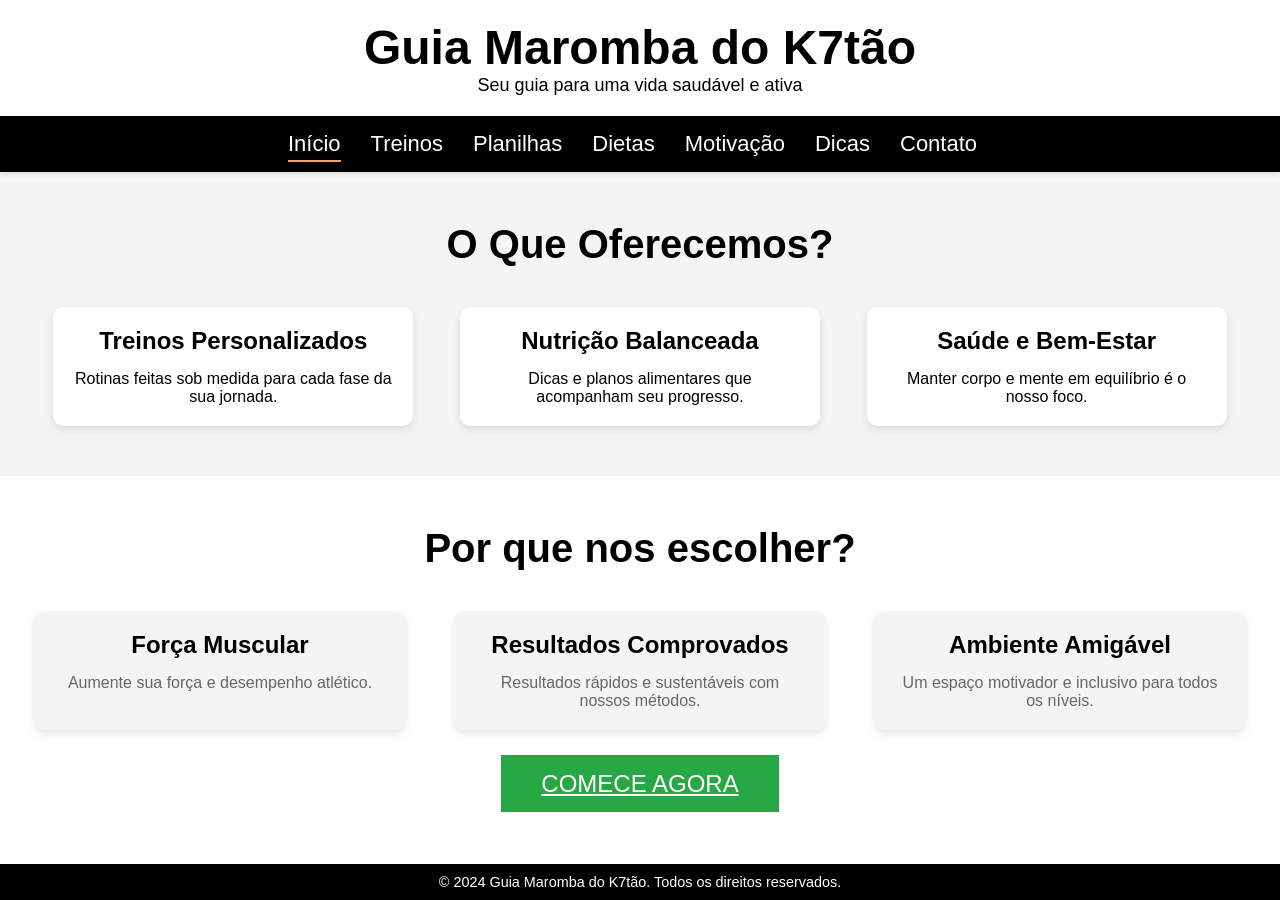
<file: Guia-Maromba-do-K7tao/index.html>
<!DOCTYPE html>
<html lang="pt-BR">

<head>
    <meta charset="UTF-8">
    <meta name="viewport" content="width=device-width, initial-scale=1.0">
    <title>Contato - Guia Maromba do K7tão</title>
    <style>
        /* Reset básico */
        * {
            margin: 0;
            padding: 0;
            box-sizing: border-box;
        }

        body {
            font-family: 'Lato', Arial, sans-serif;
            background-color: #fff;
            color: #000;
        }

        .hero-section {
            position: relative;
            height: 100vh;
            display: flex;
            align-items: center;
            justify-content: center;
            text-align: center;
            color: #fff;
            overflow: hidden;
        }

        .hero-background {
            position: absolute;
            top: 0;
            left: 0;
            width: 100%;
            height: 100%;
            background: url('background-fitness.jpg') no-repeat center center/cover;
            filter: brightness(0.5);
            z-index: -1;
            animation: move-bg 10s ease-in-out infinite;
        }

        .hero-content {
            max-width: 900px;
            padding: 0 20px;
        }

        .hero-content h1 {
            font-size: 4em;
            line-height: 1.2;
            margin-bottom: 20px;
            animation: fade-in 1.5s ease-in-out;
        }

        .hero-content p {
            font-size: 1.5em;
            margin-bottom: 30px;
            animation: fade-in 2s ease-in-out;
        }

        .btn-impact {
            background-color: #28a745;
            padding: 15px 30px;
            font-size: 1.3em;
            color: #fff;
            text-transform: uppercase;
            border: none;
            cursor: pointer;
            transition: background-color 0.3s ease;
        }

        .btn-impact:hover {
            background-color: #218838;
        }

        @keyframes move-bg {
            0% {
                transform: translateY(0);
            }

            50% {
                transform: translateY(-20px);
            }

            100% {
                transform: translateY(0);
            }
        }

        @keyframes fade-in {
            0% {
                opacity: 0;
            }

            100% {
                opacity: 1;
            }
        }

        /* Seção de Informações */
        .info-section {
            padding: 50px 20px;
            background-color: #f4f4f4;
            text-align: center;
        }

        .info-content {
            max-width: 1200px;
            margin: 0 auto;
        }

        .info-content h2 {
            font-size: 2.5em;
            margin-bottom: 40px;
        }

        .info-boxes {
            display: flex;
            justify-content: space-around;
            gap: 20px;
            flex-wrap: wrap;
        }

        .info-box {
            background-color: #fff;
            padding: 20px;
            border-radius: 10px;
            box-shadow: 0 4px 8px rgba(0, 0, 0, 0.1);
            width: 30%;
            min-width: 250px;
            transition: transform 0.3s ease;
        }

        .info-box:hover {
            transform: translateY(-10px);
        }

        .info-box i {
            font-size: 3em;
            color: #28a745;
            margin-bottom: 20px;
        }

        .info-box h3 {
            font-size: 1.5em;
            margin-bottom: 15px;
        }

        .info-box p {
            font-size: 1em;
        }

        /* Paleta de cores */
        :root {
            --cor-texto: #000;
            --cor-fundo: #FFF;
            --cor-nav: #000;
            --cor-texto-nav: #FFF;
            --cor-ativo-nav: #F4A261;
            --cor-fundo-secundario: #F8F8F8;
            --cor-rodape: #000;
            --cor-texto-rodape: #FFF;
        }

        /* Estilos Gerais */
        body {
            background-color: var(--cor-fundo);
            color: var(--cor-texto);
            display: flex;
            flex-direction: column;
            min-height: 100vh;
            font-family: 'Lato', Arial, sans-serif;
        }

        /* Cabeçalho */
        header {
            background-color: var(--cor-fundo_secundario);
            color: var(--cor-texto);
            padding: 20px;
            width: 100%;
            text-align: center;
        }

        header h1 {
            margin: 0;
            font-size: 3em;
            font-weight: 700;
        }

        header p {
            font-size: 18px;
            color: var(--cor-texto);
        }

        /* Navegação */
        nav {
            position: sticky;
            top: 0;
            width: 100%;
            background: var(--cor-nav);
            color: var(--cor-texto-nav);
            padding: 15px 0;
            box-shadow: 0 2px 5px rgba(0, 0, 0, 0.1);
            z-index: 1000;
            overflow: hidden;
            font-size: 23px;
        }

        .nav-container {
            display: flex;
            justify-content: center;
            align-items: center;
            flex-wrap: nowrap;
        }

        .nav-links {
            display: flex;
            gap: 15px;
            flex-wrap: nowrap;
            position: relative;
        }

        .nav-links a {
            color: var(--cor-texto-nav);
            text-decoration: none;
            transition: color 0.3s, transform 0.3s;
            font-size: 22px;
            margin-right: 15px;
            position: relative;
        }

        .nav-links a:hover {
            color: var(--cor-ativo-nav);
            transform: scale(1.1);
        }

        .nav-links a::after {
            content: '';
            display: block;
            width: 0;
            height: 2px;
            background: var(--cor-ativo-nav);
            position: absolute;
            bottom: -5px;
            left: 50%;
            transition: width 0.3s, left 0.3s;
        }

        .nav-links a:hover::after {
            width: 100%;
            left: 0;
        }

        .nav-links a.active::after {
            width: 100%;
            left: 0;
        }

        /* Seção principal */
        .main-content {
            padding: 20px;
            text-align: center;
            margin: auto;
            /* Centraliza o conteúdo */
            flex: 1;
            /* Permite que a seção principal ocupe o espaço disponível */
        }

        /* Banner */
        .banner {
            position: relative;
            background: url('seu-banner.jpg') no-repeat center center/cover;
            height: 90vh;
            display: flex;
            align-items: center;
            justify-content: center;
        }

        .overlay {
            background-color: rgba(0, 0, 0, 0.5);
            color: #FFF;
            padding: 40px;
            text-align: center;
            border-radius: 10px;
        }

        .banner h1 {
            font-size: 3.5em;
            margin-bottom: 20px;
        }

        .banner p {
            font-size: 1.5em;
            margin-bottom: 30px;
        }

        .btn {
            background-color: var(--cor-ativo-nav);
            color: var(--cor-nav);
            padding: 10px 20px;
            text-decoration: none;
            font-size: 1.5em;
            border-radius: 5px;
            transition: background-color 0.3s;
        }

        .btn:hover {
            background-color: var(--cor-nav);
            color: var(--cor-texto-nav);
        }

        /* Rodapé */
        footer {
            background-color: var(--cor-rodape);
            color: var(--cor-texto-rodape);
            padding: 10px;
            text-align: center;
            margin-top: auto;
            font-size: 0.9em;
            width: 100%;
        }

        /* Responsividade */
        @media (max-width: 768px) {
            header h1 {
                font-size: 2.5em;
            }

            header p {
                font-size: 1em;
            }

            .nav-links {
                flex-direction: row;
                overflow-x: auto;
            }

            .nav-links a {
                font-size: 1em;
            }

            .contact h2 {
                font-size: 1.8em;
            }

            .contact p {
                font-size: 0.9em;
            }
        }

        @media (max-width: 480px) {
            header h1 {
                font-size: 2em;
            }

            header p {
                font-size: 0.9em;
            }

            .nav-links {
                flex-direction: row;
                overflow-x: auto;
            }

            .nav-links a {
                font-size: 0.9em;
            }

            .contact h2 {
                font-size: 1.5em;
            }

            .contact p {
                font-size: 0.8em;
            }
        }

        /* Estilos para a nova seção de benefícios */
        .benefits-section {
            background-color: #fff;
            padding: 50px 20px;
            text-align: center;
        }

        .benefits-content h2 {
            font-size: 2.5em;
            margin-bottom: 40px;
            color: #000;
        }

        .benefits-grid {
            display: flex;
            justify-content: space-around;
            gap: 20px;
            flex-wrap: wrap;
        }

        .benefit-item {
            width: 30%;
            min-width: 250px;
            padding: 20px;
            background-color: #f4f4f4;
            border-radius: 10px;
            box-shadow: 0 4px 8px rgba(0, 0, 0, 0.1);
            transition: transform 0.3s ease;
        }

        .benefit-item:hover {
            transform: translateY(-10px);
        }

        .benefit-item i {
            font-size: 3em;
            color: #28a745;
            margin-bottom: 20px;
        }

        .benefit-item h3 {
            font-size: 1.5em;
            margin-bottom: 15px;
            color: #000;
        }

        .benefit-item p {
            font-size: 1em;
            color: #666;
        }

        .cta-section {
            margin-top: 40px;
        }

        .cta-section .btn-impact {
            font-size: 1.5em;
            padding: 15px 40px;
            background-color: #28a745;
            color: #fff;
            text-transform: uppercase;
            border: none;
            cursor: pointer;
            transition: background-color 0.3s ease;
        }

        .cta-section .btn-impact:hover {
            background-color: #218838;
        }
    </style>
</head>

<body>
    <header>
        <h1>Guia Maromba do K7tão</h1>
        <p>Seu guia para uma vida saudável e ativa</p>
    </header>

    <nav>
        <div class="nav-container">
            <div class="nav-links">
                <a href="index.html" class="active">Início</a>
                <a href="treinos.html">Treinos</a>
                <a href="planinhatreino.html">Planilhas</a>
                <a href="dieta.html">Dietas</a>
                <a href="motivacao.html">Motivação</a>
                <a href="dicas.html">Dicas</a>
                <a href="contato.html">Contato</a>
            </div>
        </div>
    </nav>

    <section class="info-section">
        <!-- Mantemos a seção de informações como está -->
        <div class="info-content">
            <h2>O Que Oferecemos?</h2>
            <div class="info-boxes">
                <div class="info-box">
                    <i class="fas fa-dumbbell"></i>
                    <h3>Treinos Personalizados</h3>
                    <p>Rotinas feitas sob medida para cada fase da sua jornada.</p>
                </div>
                <div class="info-box">
                    <i class="fas fa-apple-alt"></i>
                    <h3>Nutrição Balanceada</h3>
                    <p>Dicas e planos alimentares que acompanham seu progresso.</p>
                </div>
                <div class="info-box">
                    <i class="fas fa-heartbeat"></i>
                    <h3>Saúde e Bem-Estar</h3>
                    <p>Manter corpo e mente em equilíbrio é o nosso foco.</p>
                </div>
            </div>
        </div>
    </section>

    <!-- Nova seção de benefícios e chamada para ação -->
    <section class="benefits-section">
        <div class="benefits-content">
            <h2>Por que nos escolher?</h2>
            <div class="benefits-grid">
                <div class="benefit-item">
                    <i class="fas fa-check-circle"></i>
                    <h3>Força Muscular</h3>
                    <p>Aumente sua força e desempenho atlético.</p>
                </div>
                <div class="benefit-item">
                    <i class="fas fa-bolt"></i>
                    <h3>Resultados Comprovados</h3>
                    <p>Resultados rápidos e sustentáveis com nossos métodos.</p>
                </div>
                <div class="benefit-item">
                    <i class="fas fa-user-friends"></i>
                    <h3>Ambiente Amigável</h3>
                    <p>Um espaço motivador e inclusivo para todos os níveis.</p>
                </div>
            </div>
            <!-- Botão de chamada para ação posicionado abaixo dos benefícios -->
            <div class="cta-section">
                <a href="treinos.html" class="btn-impact">Comece Agora</a>
            </div>
        </div>
    </section>


    <footer>
        <p>&copy; 2024 Guia Maromba do K7tão. Todos os direitos reservados.</p>
    </footer>
</body>

</html>
</file>
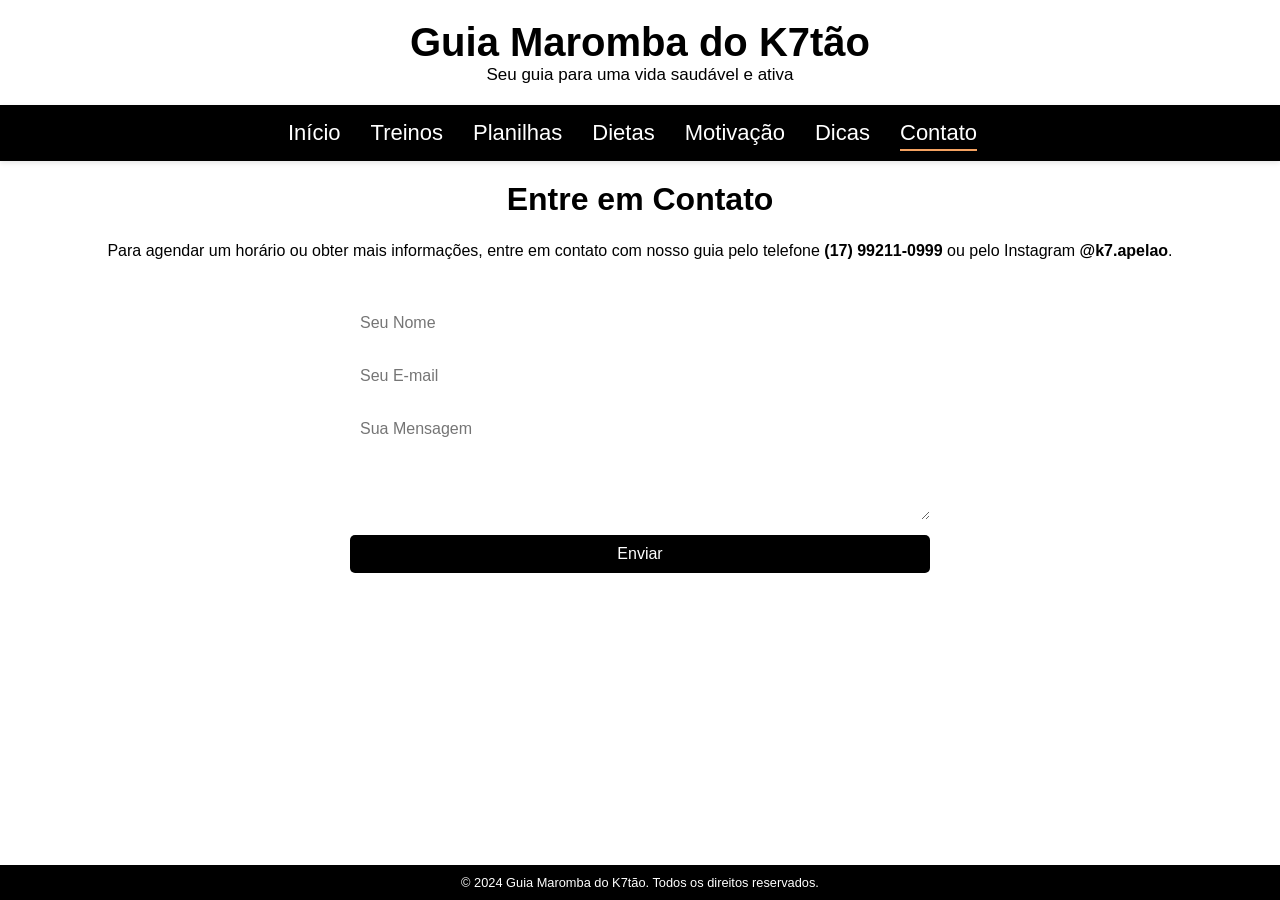
<file: Guia-Maromba-do-K7tao/contato.html>
<!DOCTYPE html>
<html lang="pt-BR">

<head>
    <meta charset="UTF-8">
    <meta name="viewport" content="width=device-width, initial-scale=1.0">
    <title>Contato - Guia Maromba do K7tão</title>
    <style>
        /* Reset básico */
        * {
            margin: 0;
            padding: 0;
            box-sizing: border-box;
            font-family: 'Lato', Arial, sans-serif;
        }

        /* Paleta de cores */
        :root {
            --cor-texto: #000;
            --cor-fundo: #FFF;
            --cor-nav: #000;
            --cor-texto-nav: #FFF;
            --cor-ativo-nav: #F4A261;
            --cor-fundo-secundario: #F8F8F8;
            --cor-rodape: #000;
            --cor-texto-rodape: #FFF;
        }

        /* Estilos Gerais */
        body {
            background-color: var(--cor-fundo);
            color: var(--cor-texto);
            display: flex;
            flex-direction: column;
            min-height: 100vh;
            font-family: 'Lato', Arial, sans-serif;
        }

        /* Cabeçalho */
        header {
            background-color: var(--cor-fundo_secundario);
            color: var(--cor-texto);
            padding: 20px;
            width: 100%;
            text-align: center;
        }

        header h1 {
            margin: 0;
            font-size: 2.5em;
            font-weight: 700;
        }

        header p {
            font-size: 17px;
            color: var(--cor-texto);
        }

        /* Navegação */
        nav {
            position: sticky;
            top: 0;
            width: 100%;
            background: var(--cor-nav);
            color: var(--cor-texto-nav);
            padding: 15px 0;
            box-shadow: 0 2px 5px rgba(0, 0, 0, 0.1);
            z-index: 1000;
            overflow: hidden;
            font-size: 23px;
        }

        .nav-container {
            display: flex;
            justify-content: center;
            align-items: center;
            flex-wrap: nowrap;
        }

        .nav-links {
            display: flex;
            gap: 15px;
            flex-wrap: nowrap;
            position: relative;
        }

        .nav-links a {
            color: var(--cor-texto-nav);
            text-decoration: none;
            transition: color 0.3s, transform 0.3s;
            font-size: 22px;
            margin-right: 15px;
            position: relative;
        }

        .nav-links a:hover {
            color: var(--cor-ativo-nav);
            transform: scale(1.1);
        }

        .nav-links a::after {
            content: '';
            display: block;
            width: 0;
            height: 2px;
            background: var(--cor-ativo-nav);
            position: absolute;
            bottom: -5px;
            left: 50%;
            transition: width 0.3s, left 0.3s;
        }

        .nav-links a:hover::after {
            width: 100%;
            left: 0;
        }

        .nav-links a.active::after {
            width: 100%;
            left: 0;
        }

        /* Destacar o link "Agendar" */
        .nav-links a[href="agendar.html"] {
            color: var(--cor-ativo-nav);
        }

        /* Seção de Contato */
        .contact {
            background-color: var(--cor-fundo_secundario);
            color: var(--cor-texto);
            padding: 20px;
            width: 100%;
            max-width: 1200px;
            margin: 0 auto;
            text-align: center;
        }

        .contact h2 {
            font-size: 2em;
            font-weight: 700;
            margin-bottom: 20px;
            color: var(--cor-texto);
        }

        .contact p {
            font-size: 1em;
            line-height: 1.6;
            margin-bottom: 30px;
        }

        .contact a {
            color: var(--cor-nav);
            text-decoration: none;
            font-weight: 600;
        }

        /* Formulário de Contato */
        .contact form {
            display: flex;
            flex-direction: column;
            gap: 15px;
            max-width: 600px;
            margin: 0 auto;
            padding: 10px;
        }

        .contact form input,
        .contact form textarea {
            padding: 10px;
            border: none;
            border-radius: 5px;
            font-size: 16px;
            color: var(--cor-texto);
            background-color: var(--cor-fundo_secundario);
        }

        .contact form button {
            padding: 10px;
            border: none;
            border-radius: 5px;
            background-color: var(--cor-nav);
            color: var(--cor-texto-nav);
            font-size: 16px;
            cursor: pointer;
            transition: background-color 0.3s;
        }

        .contact form button:hover {
            background-color: var(--cor-ativo-nav);
        }

        /* Rodapé */
        footer {
            background-color: var(--cor-rodape);
            color: var(--cor-texto-rodape);
            padding: 10px;
            text-align: center;
            margin-top: auto;
            font-size: 0.8em;
            width: 100%;
        }

        /* Responsividade */
        @media (max-width: 768px) {
            header h1 {
                font-size: 2em;
            }

            header p {
                font-size: 0.9em;
            }

            .nav-links {
                flex-direction: row;
                overflow-x: auto;
            }

            .nav-links a {
                font-size: 1em;
            }

            .contact h2 {
                font-size: 1.8em;
            }

            .contact p {
                font-size: 0.9em;
            }
        }

        @media (max-width: 480px) {
            header h1 {
                font-size: 1.5em;
            }

            header p {
                font-size: 0.8em;
            }

            .nav-links {
                flex-direction: row;
                overflow-x: auto;
            }

            .nav-links a {
                font-size: 0.9em;
            }

            .contact h2 {
                font-size: 1.5em;
            }

            .contact p {
                font-size: 0.8em;
            }
        }
    </style>
</head>

<body>
    <header>
        <h1>Guia Maromba do K7tão</h1>
        <p>Seu guia para uma vida saudável e ativa</p>
    </header>

    <nav>
        <div class="nav-container">
            <div class="nav-links">
                <a href="index.html">Início</a>
                <a href="treinos.html">Treinos</a>
                <a href="planinhatreino.html">Planilhas</a>
                <a href="dieta.html">Dietas</a>
                <a href="motivacao.html">Motivação</a>
                <a href="dicas.html">Dicas</a>
                <a href="contato.html" class="active">Contato</a>
            </div>
        </div>
    </nav>

    <section class="contact" id="contato">
        <h2>Entre em Contato</h2>
        <p>Para agendar um horário ou obter mais informações, entre em contato com nosso guia pelo telefone
            <a href="tel:+5517992110999">(17) 99211-0999</a> ou pelo Instagram <a
                href="https://www.instagram.com/k7.apelao?utm_source=ig_web_button_share_sheet&igsh=ZDNlZDc0MzIxNw==">@k7.apelao</a>.
        </p>
        <form id="contactForm">
            <input type="text" id="nome" name="nome" placeholder="Seu Nome" required>
            <input type="email" id="email" name="email" placeholder="Seu E-mail" required>
            <textarea id="mensagem" name="mensagem" rows="5" placeholder="Sua Mensagem" required></textarea>
            <button type="submit">Enviar</button>
        </form>
    </section>

    <footer>
        <p>&copy; 2024 Guia Maromba do K7tão. Todos os direitos reservados.</p>
    </footer>

    <script>
        document.getElementById('contactForm').addEventListener('submit', function (e) {
            e.preventDefault();

            const nome = document.getElementById('nome').value;
            const email = document.getElementById('email').value;
            const mensagem = document.getElementById('mensagem').value;

            console.log(`Nome: ${nome}\nE-mail: ${email}\nMensagem: ${mensagem}`);
        });
    </script>
</body>

</html>
</file>
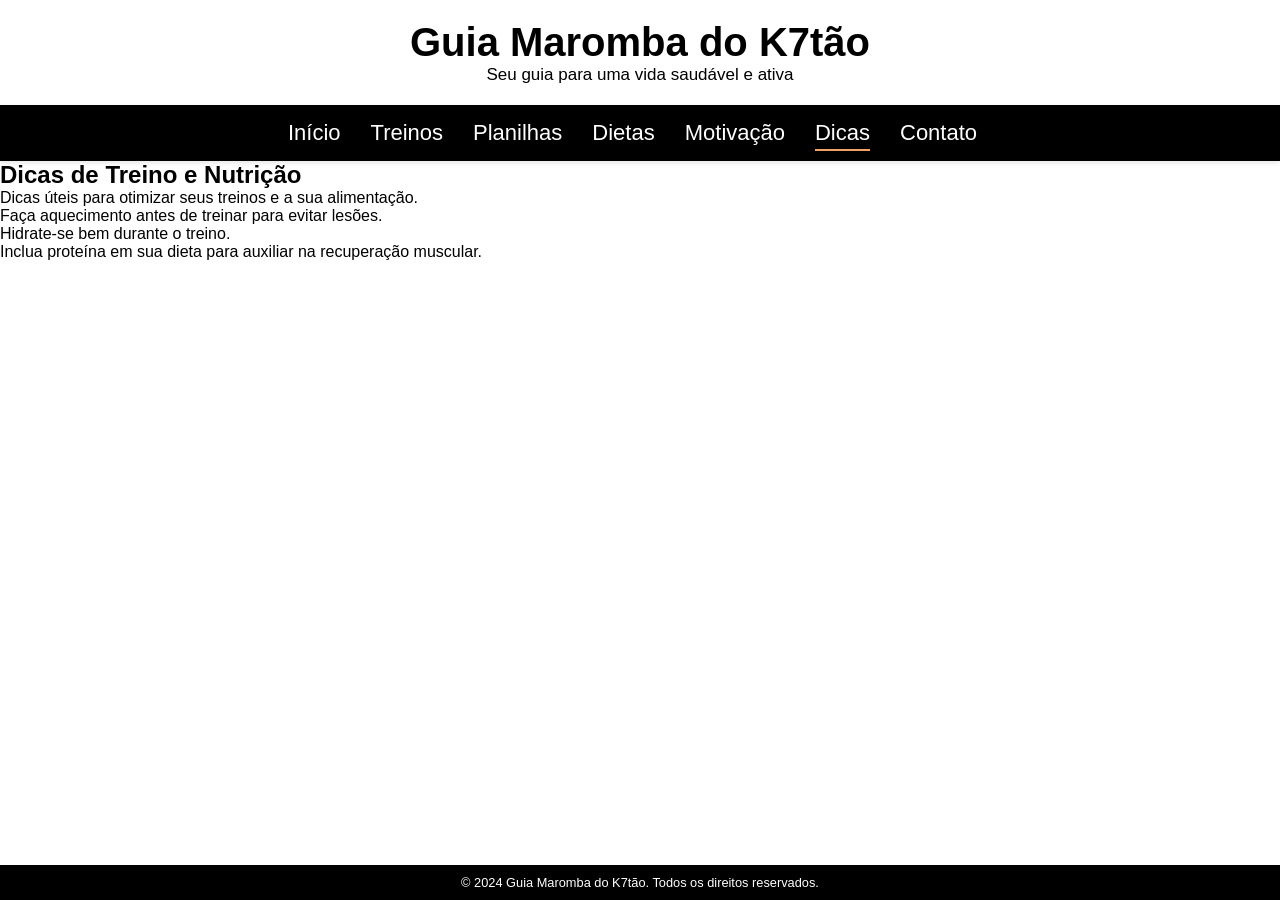
<file: Guia-Maromba-do-K7tao/dicas.html>
<!DOCTYPE html>
<html lang="pt-BR">

<head>
    <meta charset="UTF-8">
    <meta name="viewport" content="width=device-width, initial-scale=1.0">
    <title>Contato - Guia Maromba do K7tão</title>
    <style>
        /* Reset básico */
        * {
            margin: 0;
            padding: 0;
            box-sizing: border-box;
            font-family: 'Lato', Arial, sans-serif;
        }

        /* Paleta de cores */
        :root {
            --cor-texto: #000;
            --cor-fundo: #FFF;
            --cor-nav: #000;
            --cor-texto-nav: #FFF;
            --cor-ativo-nav: #F4A261;
            --cor-fundo-secundario: #F8F8F8;
            --cor-rodape: #000;
            --cor-texto-rodape: #FFF;
        }

        /* Estilos Gerais */
        body {
            background-color: var(--cor-fundo);
            color: var(--cor-texto);
            display: flex;
            flex-direction: column;
            min-height: 100vh;
            font-family: 'Lato', Arial, sans-serif;
        }

        /* Cabeçalho */
        header {
            background-color: var(--cor-fundo_secundario);
            color: var(--cor-texto);
            padding: 20px;
            width: 100%;
            text-align: center;
        }

        header h1 {
            margin: 0;
            font-size: 2.5em;
            font-weight: 700;
        }

        header p {
            font-size: 17px;
            color: var(--cor-texto);
        }

        /* Navegação */
        nav {
            position: sticky;
            top: 0;
            width: 100%;
            background: var(--cor-nav);
            color: var(--cor-texto-nav);
            padding: 15px 0;
            box-shadow: 0 2px 5px rgba(0, 0, 0, 0.1);
            z-index: 1000;
            overflow: hidden;
            font-size: 23px;
        }

        .nav-container {
            display: flex;
            justify-content: center;
            align-items: center;
            flex-wrap: nowrap;
        }

        .nav-links {
            display: flex;
            gap: 15px;
            flex-wrap: nowrap;
            position: relative;
        }

        .nav-links a {
            color: var(--cor-texto-nav);
            text-decoration: none;
            transition: color 0.3s, transform 0.3s;
            font-size: 22px;
            margin-right: 15px;
            position: relative;
        }

        .nav-links a:hover {
            color: var(--cor-ativo-nav);
            transform: scale(1.1);
        }

        .nav-links a::after {
            content: '';
            display: block;
            width: 0;
            height: 2px;
            background: var(--cor-ativo-nav);
            position: absolute;
            bottom: -5px;
            left: 50%;
            transition: width 0.3s, left 0.3s;
        }

        .nav-links a:hover::after {
            width: 100%;
            left: 0;
        }

        .nav-links a.active::after {
            width: 100%;
            left: 0;
        }

        /* Rodapé */
        footer {
            background-color: var(--cor-rodape);
            color: var(--cor-texto-rodape);
            padding: 10px;
            text-align: center;
            margin-top: auto;
            font-size: 0.8em;
            width: 100%;
        }

        /* Responsividade */
        @media (max-width: 768px) {
            header h1 {
                font-size: 2em;
            }

            header p {
                font-size: 0.9em;
            }

            .nav-links {
                flex-direction: row;
                overflow-x: auto;
            }

            .nav-links a {
                font-size: 1em;
            }

            .contact h2 {
                font-size: 1.8em;
            }

            .contact p {
                font-size: 0.9em;
            }
        }

        @media (max-width: 480px) {
            header h1 {
                font-size: 1.5em;
            }

            header p {
                font-size: 0.8em;
            }

            .nav-links {
                flex-direction: row;
                overflow-x: auto;
            }

            .nav-links a {
                font-size: 0.9em;
            }

            .contact h2 {
                font-size: 1.5em;
            }

            .contact p {
                font-size: 0.8em;
            }
        }
    </style>
</head>

<body>
    <header>
        <h1>Guia Maromba do K7tão</h1>
        <p>Seu guia para uma vida saudável e ativa</p>
    </header>

    <nav>
        <div class="nav-container">
            <div class="nav-links">
                <a href="index.html">Início</a>
                <a href="treinos.html">Treinos</a>
                <a href="planinhatreino.html">Planilhas</a>
                <a href="dieta.html">Dietas</a>
                <a href="motivacao.html">Motivação</a>
                <a href="dicas.html" class="active">Dicas</a>
                <a href="contato.html">Contato</a>
            </div>
        </div>
    </nav>

    <section class="content">
        <h2>Dicas de Treino e Nutrição</h2>
        <p>Dicas úteis para otimizar seus treinos e a sua alimentação.</p>
        <ul>
            <li>Faça aquecimento antes de treinar para evitar lesões.</li>
            <li>Hidrate-se bem durante o treino.</li>
            <li>Inclua proteína em sua dieta para auxiliar na recuperação muscular.</li>
        </ul>
    </section>

    <footer>
        <p>&copy; 2024 Guia Maromba do K7tão. Todos os direitos reservados.</p>
    </footer>

    <script>

    </script>
</body>

</html>
</file>
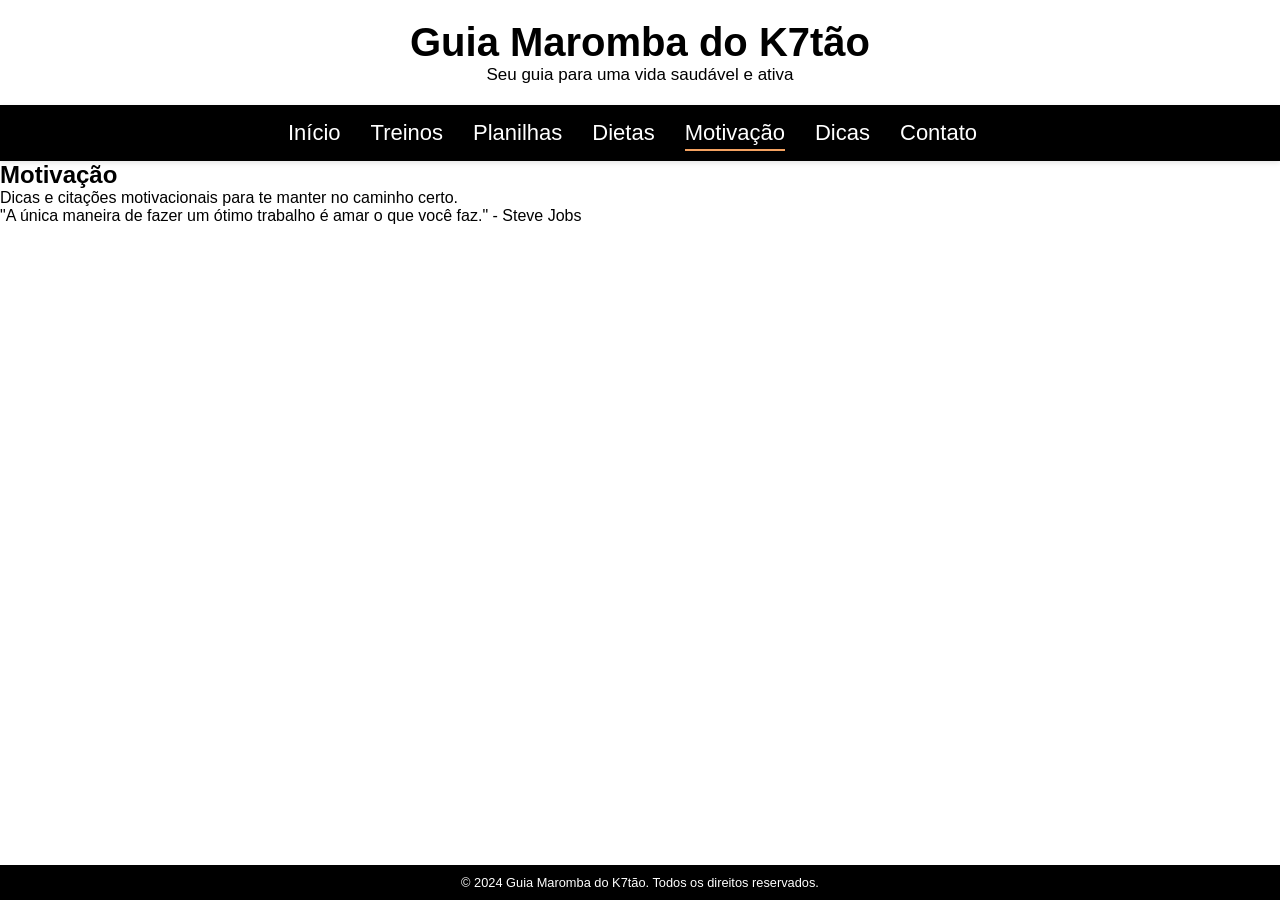
<file: Guia-Maromba-do-K7tao/motivacao.html>
<!DOCTYPE html>
<html lang="pt-BR">

<head>
    <meta charset="UTF-8">
    <meta name="viewport" content="width=device-width, initial-scale=1.0">
    <title>Contato - Guia Maromba do K7tão</title>
    <style>
        /* Reset básico */
        * {
            margin: 0;
            padding: 0;
            box-sizing: border-box;
            font-family: 'Lato', Arial, sans-serif;
        }

        /* Paleta de cores */
        :root {
            --cor-texto: #000;
            --cor-fundo: #FFF;
            --cor-nav: #000;
            --cor-texto-nav: #FFF;
            --cor-ativo-nav: #F4A261;
            --cor-fundo-secundario: #F8F8F8;
            --cor-rodape: #000;
            --cor-texto-rodape: #FFF;
        }

        /* Estilos Gerais */
        body {
            background-color: var(--cor-fundo);
            color: var(--cor-texto);
            display: flex;
            flex-direction: column;
            min-height: 100vh;
            font-family: 'Lato', Arial, sans-serif;
        }

        /* Cabeçalho */
        header {
            background-color: var(--cor-fundo_secundario);
            color: var(--cor-texto);
            padding: 20px;
            width: 100%;
            text-align: center;
        }

        header h1 {
            margin: 0;
            font-size: 2.5em;
            font-weight: 700;
        }

        header p {
            font-size: 17px;
            color: var(--cor-texto);
        }

        /* Navegação */
        nav {
            position: sticky;
            top: 0;
            width: 100%;
            background: var(--cor-nav);
            color: var(--cor-texto-nav);
            padding: 15px 0;
            box-shadow: 0 2px 5px rgba(0, 0, 0, 0.1);
            z-index: 1000;
            overflow: hidden;
            font-size: 23px;
        }

        .nav-container {
            display: flex;
            justify-content: center;
            align-items: center;
            flex-wrap: nowrap;
        }

        .nav-links {
            display: flex;
            gap: 15px;
            flex-wrap: nowrap;
            position: relative;
        }

        .nav-links a {
            color: var(--cor-texto-nav);
            text-decoration: none;
            transition: color 0.3s, transform 0.3s;
            font-size: 22px;
            margin-right: 15px;
            position: relative;
        }

        .nav-links a:hover {
            color: var(--cor-ativo-nav);
            transform: scale(1.1);
        }

        .nav-links a::after {
            content: '';
            display: block;
            width: 0;
            height: 2px;
            background: var(--cor-ativo-nav);
            position: absolute;
            bottom: -5px;
            left: 50%;
            transition: width 0.3s, left 0.3s;
        }

        .nav-links a:hover::after {
            width: 100%;
            left: 0;
        }

        .nav-links a.active::after {
            width: 100%;
            left: 0;
        }


        /* Rodapé */
        footer {
            background-color: var(--cor-rodape);
            color: var(--cor-texto-rodape);
            padding: 10px;
            text-align: center;
            margin-top: auto;
            font-size: 0.8em;
            width: 100%;
        }

        /* Responsividade */
        @media (max-width: 768px) {
            header h1 {
                font-size: 2em;
            }

            header p {
                font-size: 0.9em;
            }

            .nav-links {
                flex-direction: row;
                overflow-x: auto;
            }

            .nav-links a {
                font-size: 1em;
            }

            .contact h2 {
                font-size: 1.8em;
            }

            .contact p {
                font-size: 0.9em;
            }
        }

        @media (max-width: 480px) {
            header h1 {
                font-size: 1.5em;
            }

            header p {
                font-size: 0.8em;
            }

            .nav-links {
                flex-direction: row;
                overflow-x: auto;
            }

            .nav-links a {
                font-size: 0.9em;
            }

            .contact h2 {
                font-size: 1.5em;
            }

            .contact p {
                font-size: 0.8em;
            }
        }
    </style>
</head>

<body>
    <header>
        <h1>Guia Maromba do K7tão</h1>
        <p>Seu guia para uma vida saudável e ativa</p>
    </header>

    <nav>
        <div class="nav-container">
            <div class="nav-links">
                <a href="index.html">Início</a>
                <a href="treinos.html">Treinos</a>
                <a href="planinhatreino.html">Planilhas</a>
                <a href="dieta.html">Dietas</a>
                <a href="motivacao.html" class="active">Motivação</a>
                <a href="dicas.html">Dicas</a>
                <a href="contato.html">Contato</a>
            </div>
        </div>
    </nav>

    <section class="content">
        <h2>Motivação</h2>
        <p>Dicas e citações motivacionais para te manter no caminho certo.</p>
        <div id="motivational-quotes">
            <!-- Integrar API de Motivação aqui -->
            <blockquote>
                <p>"A única maneira de fazer um ótimo trabalho é amar o que você faz." - Steve Jobs</p>
            </blockquote>
        </div>
    </section>

    <footer>
        <p>&copy; 2024 Guia Maromba do K7tão. Todos os direitos reservados.</p>
    </footer>

    <script>

    </script>
</body>

</html>
</file>
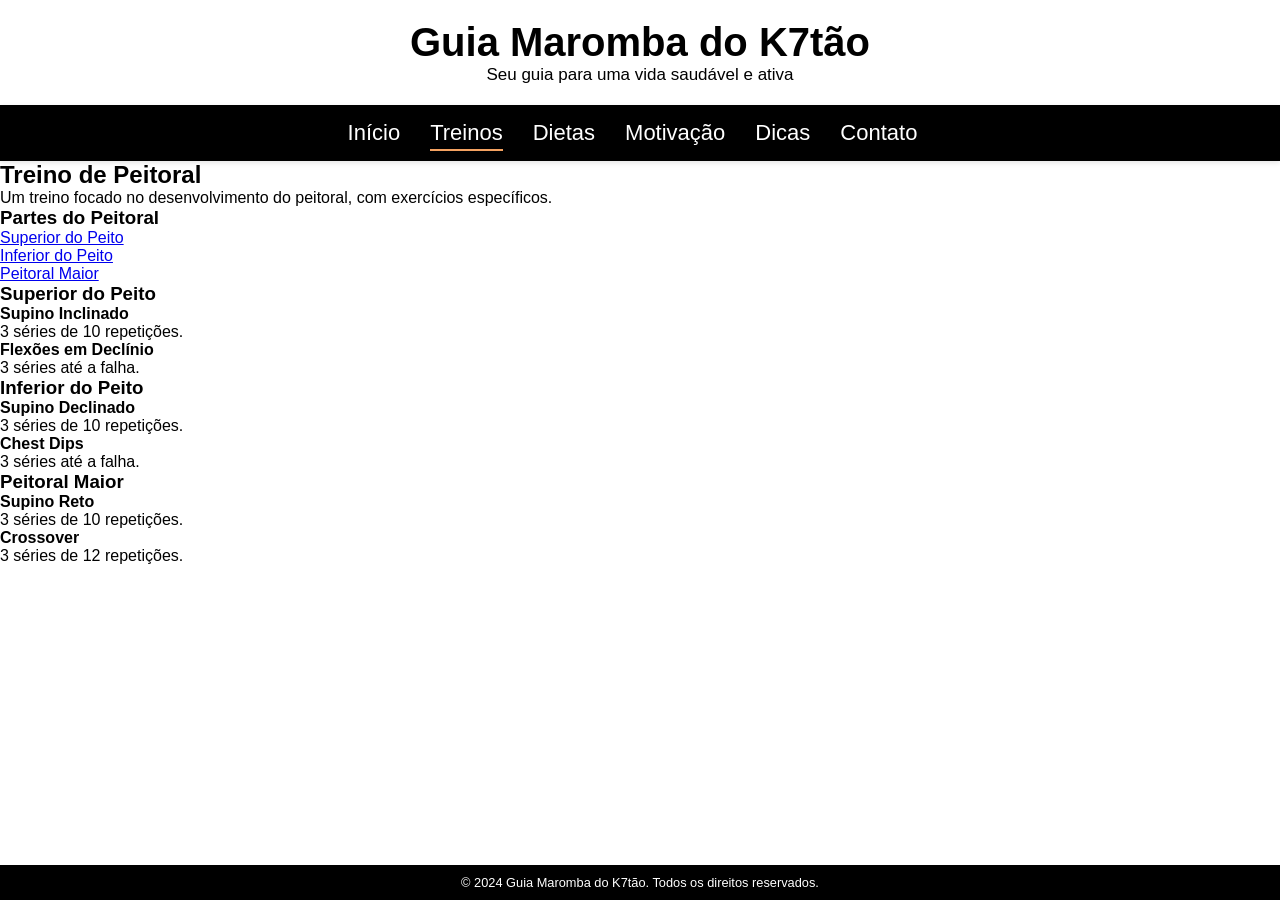
<file: Guia-Maromba-do-K7tao/peitoral.html>
<!DOCTYPE html>
<html lang="pt-BR">

<head>
    <meta charset="UTF-8">
    <meta name="viewport" content="width=device-width, initial-scale=1.0">
    <title>Contato - Guia Maromba do K7tão</title>
    <style>
        /* Reset básico */
        * {
            margin: 0;
            padding: 0;
            box-sizing: border-box;
            font-family: 'Lato', Arial, sans-serif;
        }

        /* Paleta de cores */
        :root {
            --cor-texto: #000;
            --cor-fundo: #FFF;
            --cor-nav: #000;
            --cor-texto-nav: #FFF;
            --cor-ativo-nav: #F4A261;
            --cor-fundo-secundario: #F8F8F8;
            --cor-rodape: #000;
            --cor-texto-rodape: #FFF;
        }

        /* Estilos Gerais */
        body {
            background-color: var(--cor-fundo);
            color: var(--cor-texto);
            display: flex;
            flex-direction: column;
            min-height: 100vh;
            font-family: 'Lato', Arial, sans-serif;
        }

        /* Cabeçalho */
        header {
            background-color: var(--cor-fundo_secundario);
            color: var(--cor-texto);
            padding: 20px;
            width: 100%;
            text-align: center;
        }

        header h1 {
            margin: 0;
            font-size: 2.5em;
            font-weight: 700;
        }

        header p {
            font-size: 17px;
            color: var(--cor-texto);
        }

        /* Navegação */
        nav {
            position: sticky;
            top: 0;
            width: 100%;
            background: var(--cor-nav);
            color: var(--cor-texto-nav);
            padding: 15px 0;
            box-shadow: 0 2px 5px rgba(0, 0, 0, 0.1);
            z-index: 1000;
            overflow: hidden;
            font-size: 23px;
        }

        .nav-container {
            display: flex;
            justify-content: center;
            align-items: center;
            flex-wrap: nowrap;
        }

        .nav-links {
            display: flex;
            gap: 15px;
            flex-wrap: nowrap;
            position: relative;
        }

        .nav-links a {
            color: var(--cor-texto-nav);
            text-decoration: none;
            transition: color 0.3s, transform 0.3s;
            font-size: 22px;
            margin-right: 15px;
            position: relative;
        }

        .nav-links a:hover {
            color: var(--cor-ativo-nav);
            transform: scale(1.1);
        }

        .nav-links a::after {
            content: '';
            display: block;
            width: 0;
            height: 2px;
            background: var(--cor-ativo-nav);
            position: absolute;
            bottom: -5px;
            left: 50%;
            transition: width 0.3s, left 0.3s;
        }

        .nav-links a:hover::after {
            width: 100%;
            left: 0;
        }

        .nav-links a.active::after {
            width: 100%;
            left: 0;
        }



        /* Rodapé */
        footer {
            background-color: var(--cor-rodape);
            color: var(--cor-texto-rodape);
            padding: 10px;
            text-align: center;
            margin-top: auto;
            font-size: 0.8em;
            width: 100%;
        }

        /* Responsividade */
        @media (max-width: 768px) {
            header h1 {
                font-size: 2em;
            }

            header p {
                font-size: 0.9em;
            }

            .nav-links {
                flex-direction: row;
                overflow-x: auto;
            }

            .nav-links a {
                font-size: 1em;
            }

            .contact h2 {
                font-size: 1.8em;
            }

            .contact p {
                font-size: 0.9em;
            }
        }

        @media (max-width: 480px) {
            header h1 {
                font-size: 1.5em;
            }

            header p {
                font-size: 0.8em;
            }

            .nav-links {
                flex-direction: row;
                overflow-x: auto;
            }

            .nav-links a {
                font-size: 0.9em;
            }

            .contact h2 {
                font-size: 1.5em;
            }

            .contact p {
                font-size: 0.8em;
            }
        }
    </style>
</head>

<body>
    <header>
        <h1>Guia Maromba do K7tão</h1>
        <p>Seu guia para uma vida saudável e ativa</p>
    </header>

    <nav>
        <div class="nav-container">
            <div class="nav-links">
                <a href="index.html">Início</a>
                <a href="treinos.html" class="active">Treinos</a>
                <a href="dieta.html">Dietas</a>
                <a href="motivacao.html">Motivação</a>
                <a href="dicas.html">Dicas</a>
                <a href="contato.html">Contato</a>
            </div>
        </div>
    </nav>

    <section class="content">
        <h2>Treino de Peitoral</h2>
        <p>Um treino focado no desenvolvimento do peitoral, com exercícios específicos.</p>

        <h3>Partes do Peitoral</h3>
        <ul>
            <li><a href="#superior">Superior do Peito</a></li>
            <li><a href="#inferior">Inferior do Peito</a></li>
            <li><a href="#maior">Peitoral Maior</a></li>
        </ul>

        <div id="superior" class="exercise-section">
            <h3>Superior do Peito</h3>
            <ul>
                <li>
                    <h4>Supino Inclinado</h4>
                    <p>3 séries de 10 repetições.</p>
                </li>
                <li>
                    <h4>Flexões em Declínio</h4>
                    <p>3 séries até a falha.</p>
                </li>
            </ul>
        </div>

        <div id="inferior" class="exercise-section">
            <h3>Inferior do Peito</h3>
            <ul>
                <li>
                    <h4>Supino Declinado</h4>
                    <p>3 séries de 10 repetições.</p>
                </li>
                <li>
                    <h4>Chest Dips</h4>
                    <p>3 séries até a falha.</p>
                </li>
            </ul>
        </div>

        <div id="maior" class="exercise-section">
            <h3>Peitoral Maior</h3>
            <ul>
                <li>
                    <h4>Supino Reto</h4>
                    <p>3 séries de 10 repetições.</p>
                </li>
                <li>
                    <h4>Crossover</h4>
                    <p>3 séries de 12 repetições.</p>
                </li>
            </ul>
        </div>
    </section>

    <footer>
        <p>&copy; 2024 Guia Maromba do K7tão. Todos os direitos reservados.</p>
    </footer>

    <script>

    </script>
</body>

</html>
</file>
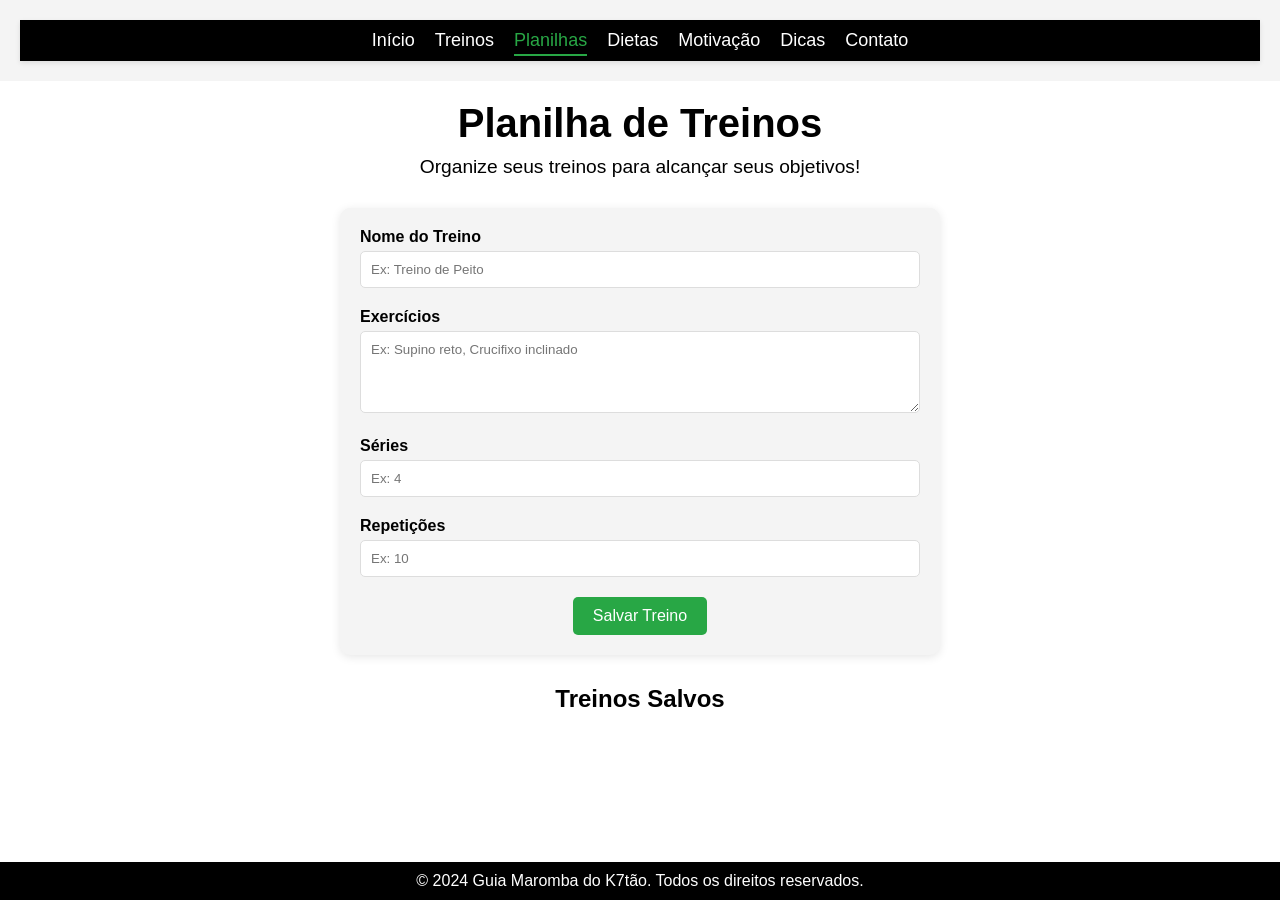
<file: Guia-Maromba-do-K7tao/planinhatreino.html>
<!DOCTYPE html>
<html lang="pt-br">

<head>
    <meta charset="UTF-8">
    <meta name="viewport" content="width=device-width, initial-scale=1.0">
    <title>Planilha de Treinos - Guia Maromba do K7tão</title>
    <style>
        /* Reset básico */
        * {
            margin: 0;
            padding: 0;
            box-sizing: border-box;
            font-family: 'Lato', Arial, sans-serif;
        }

        /* Paleta de cores */
        :root {
            --cor-texto: #000;
            --cor-fundo: #fff;
            --cor-nav: #000;
            --cor-texto-nav: #fff;
            --cor-ativo-nav: #28a745;
            --cor-fundo-secundario: #f4f4f4;
            --cor-rodape: #000;
            --cor-texto-rodape: #fff;
        }

        body {
            background-color: var(--cor-fundo);
            color: var(--cor-texto);
            display: flex;
            flex-direction: column;
            min-height: 100vh;
        }

        /* Cabeçalho */
        header {
            background-color: var(--cor-fundo-secundario);
            color: var(--cor-texto);
            padding: 20px;
            text-align: center;
        }

        nav {
            position: sticky;
            top: 0;
            background-color: var(--cor-nav);
            color: var(--cor-texto-nav);
            padding: 10px 0;
            box-shadow: 0 2px 5px rgba(0, 0, 0, 0.1);
        }

        .nav-links {
            display: flex;
            justify-content: center;
            gap: 20px;
        }

        .nav-links a {
            color: var(--cor-texto-nav);
            text-decoration: none;
            font-size: 18px;
            position: relative;
        }

        .nav-links a:hover,
        .nav-links a.active {
            color: var(--cor-ativo-nav);
        }

        .nav-links a::after {
            content: '';
            position: absolute;
            bottom: -5px;
            left: 0;
            width: 0;
            height: 2px;
            background-color: var(--cor-ativo-nav);
            transition: width 0.3s;
        }

        .nav-links a:hover::after,
        .nav-links a.active::after {
            width: 100%;
        }

        /* Conteúdo Principal */
        main {
            padding: 20px;
            flex: 1;
        }

        .title {
            font-size: 2.5em;
            margin-bottom: 10px;
            text-align: center;
        }

        .description {
            text-align: center;
            margin-bottom: 30px;
            font-size: 1.2em;
        }

        form {
            max-width: 600px;
            margin: 0 auto 30px;
            padding: 20px;
            background-color: var(--cor-fundo-secundario);
            border-radius: 10px;
            box-shadow: 0 2px 10px rgba(0, 0, 0, 0.1);
        }

        .form-group {
            margin-bottom: 20px;
        }

        .form-group label {
            display: block;
            margin-bottom: 5px;
            font-weight: bold;
        }

        .form-group input,
        .form-group textarea {
            width: 100%;
            padding: 10px;
            border: 1px solid #ddd;
            border-radius: 5px;
        }

        .btn-submit {
            background-color: var(--cor-ativo-nav);
            color: #fff;
            padding: 10px 20px;
            border: none;
            border-radius: 5px;
            cursor: pointer;
            font-size: 1em;
            display: block;
            margin: 0 auto;
            transition: background-color 0.3s;
        }

        .btn-submit:hover {
            background-color: #218838;
        }

        .saved-trainings {
            max-width: 600px;
            margin: 0 auto;
        }

        .saved-trainings h2 {
            text-align: center;
            margin-bottom: 20px;
        }

        .saved-trainings ul {
            list-style: none;
        }

        .saved-trainings li {
            background-color: var(--cor-fundo-secundario);
            padding: 15px;
            border-radius: 5px;
            margin-bottom: 10px;
        }

        /* Rodapé */
        footer {
            background-color: var(--cor-rodape);
            color: var(--cor-texto-rodape);
            padding: 10px;
            text-align: center;
        }
    </style>
</head>

<body>
    <!-- Navegação -->
    <header>
        <nav>
            <div class="nav-links">
                <a href="index.html">Início</a>
                <a href="treinos.html">Treinos</a>
                <a href="planinhatreino.html" class="active">Planilhas</a>
                <a href="dieta.html">Dietas</a>
                <a href="motivacao.html">Motivação</a>
                <a href="dicas.html">Dicas</a>
                <a href="contato.html">Contato</a>
            </div>
        </nav>
    </header>

    <!-- Conteúdo -->
    <main>
        <h1 class="title">Planilha de Treinos</h1>
        <p class="description">Organize seus treinos para alcançar seus objetivos!</p>

        <form id="form-treino">
            <div class="form-group">
                <label for="nome-treino">Nome do Treino</label>
                <input type="text" id="nome-treino" placeholder="Ex: Treino de Peito" required>
            </div>
            <div class="form-group">
                <label for="exercicios">Exercícios</label>
                <textarea id="exercicios" rows="4" placeholder="Ex: Supino reto, Crucifixo inclinado"></textarea>
            </div>
            <div class="form-group">
                <label for="series">Séries</label>
                <input type="number" id="series" placeholder="Ex: 4" required>
            </div>
            <div class="form-group">
                <label for="repeticoes">Repetições</label>
                <input type="number" id="repeticoes" placeholder="Ex: 10" required>
            </div>
            <button type="submit" class="btn-submit">Salvar Treino</button>
        </form>

        <div class="saved-trainings">
            <h2>Treinos Salvos</h2>
            <ul id="lista-treinos"></ul>
        </div>
    </main>

    <!-- Rodapé -->
    <footer>
        <p>© 2024 Guia Maromba do K7tão. Todos os direitos reservados.</p>
    </footer>

    <script>
        const form = document.getElementById('form-treino');
        const listaTreinos = document.getElementById('lista-treinos');

        form.addEventListener('submit', function (e) {
            e.preventDefault();

            const nome = document.getElementById('nome-treino').value;
            const exercicios = document.getElementById('exercicios').value;
            const series = document.getElementById('series').value;
            const repeticoes = document.getElementById('repeticoes').value;

            const li = document.createElement('li');
            li.innerHTML = `
                <h3>${nome}</h3>
                <p><strong>Exercícios:</strong> ${exercicios}</p>
                <p><strong>Séries:</strong> ${series}</p>
                <p><strong>Repetições:</strong> ${repeticoes}</p>
            `;
            listaTreinos.appendChild(li);

            form.reset();
        });
    </script>
</body>

</html>
</file>
